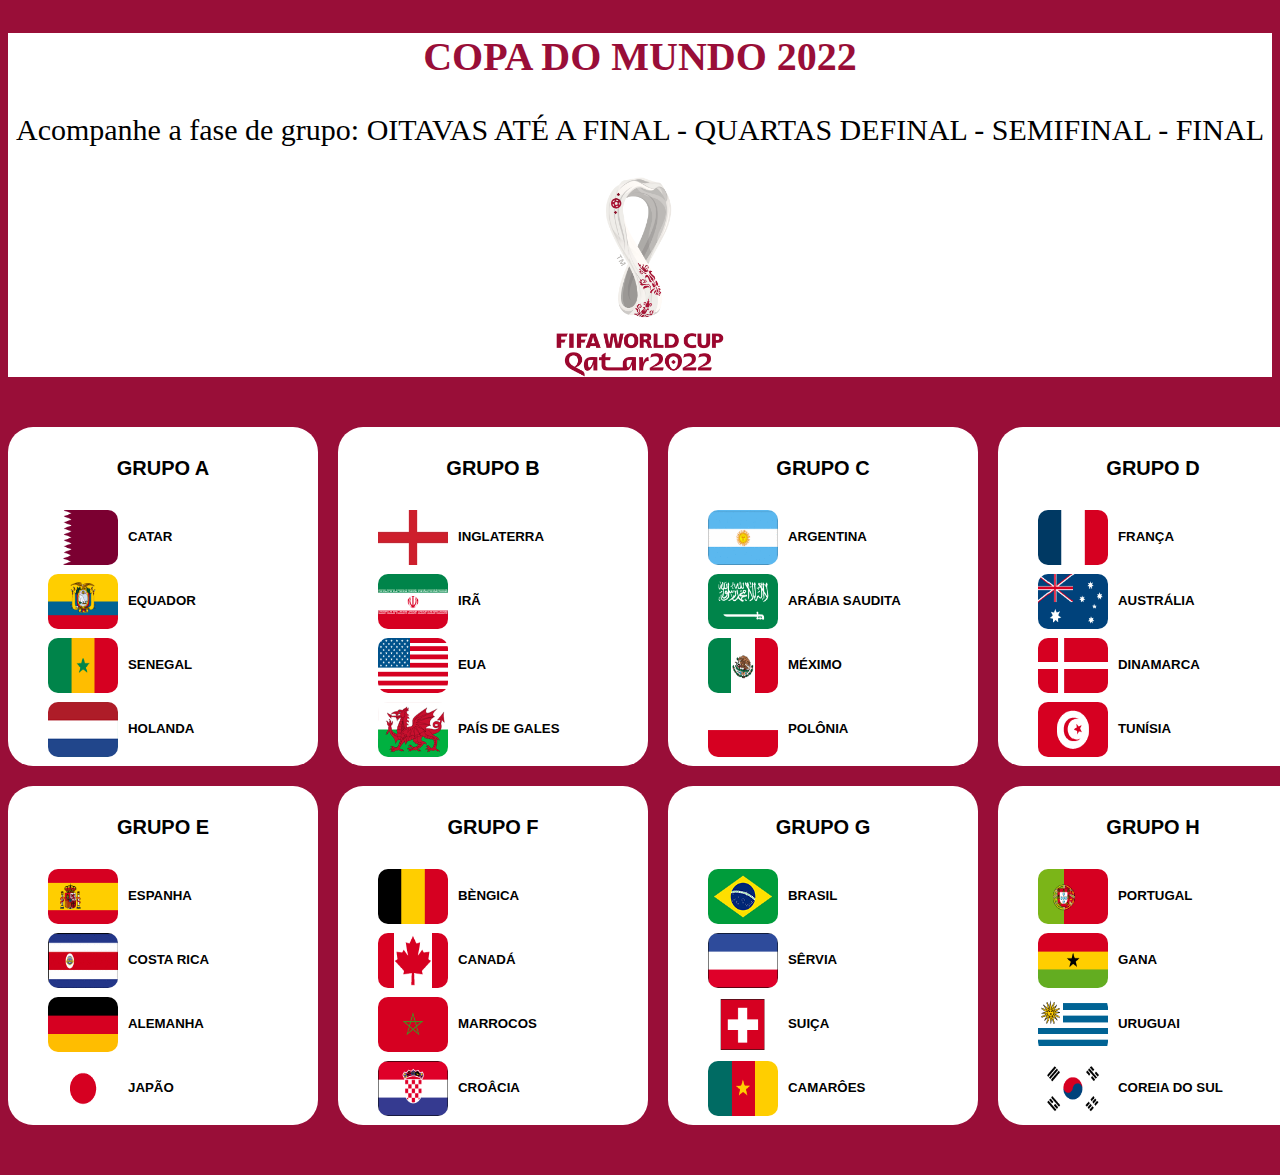
<file: copa/index.html>
<!DOCTYPE html>
<html lang="pt-br">
<head>
    <meta charset="UTF-8">
    <meta http-equiv="X-UA-Compatible" content="IE=edge">
    <meta name="viewport" content="width=device-width, initial-scale=1.0">
    <link rel="stylesheet" href="css/estilo.css">
    <title>Grupos da copa</title>
</head>
<body>
    <div class="cabeca">
        <h2>COPA DO MUNDO 2022</h2>
        <p class="desc">Acompanhe a fase de grupo: OITAVAS ATÉ A FINAL - QUARTAS DEFINAL - SEMIFINAL - FINAL </p>
        <img class="img-logo" src="img/logo-copa22.png" alt="">
    </div>
    <div class="corpo">
        <div class="grade">
            <div class="chaves">
                <div class="grupo">
                    <h4 class="nomegp">GRUPO A</h4>
                    <img class="img-bandeira" src="img/bandeiras/Catar.png" alt="">
                    <h5 class="nomepais">CATAR</h5>
                    <img class="img-bandeira" src="img/bandeiras/Equador.png" alt="">
                    <h5 class="nomepais">EQUADOR</h5>
                    <img class="img-bandeira" src="img/bandeiras/Senegal.png" alt="">
                    <h5 class="nomepais">SENEGAL</h5>
                    <img class="img-bandeira" src="img/bandeiras/Holanda.png" alt="">
                    <h5 class="nomepais">HOLANDA</h5> 
                </div>   
            </div>

            <div class="chaves">
                <div class="grupo">
                    <h4 class="nomegp">GRUPO B</h4>
                    <img class="img-bandeira" src="img/bandeiras/Inglaterra.png" alt="">
                    <h5 class="nomepais">INGLATERRA</h5>
                    <img class="img-bandeira" src="img/bandeiras/Ira.png" alt="">
                    <h5 class="nomepais">IRÃ</h5>
                    <img class="img-bandeira" src="img/bandeiras/eua.png" alt="">
                    <h5 class="nomepais">EUA</h5>
                    <img class="img-bandeira" src="img/bandeiras/PaisDeGales.png" alt="">
                    <h5 class="nomepais">PAÍS DE GALES</h5> 

                </div>  
            </div>

            <div class="chaves">
                <div class="grupo">
                    <h4 class="nomegp">GRUPO C</h4>
                    <img class="img-bandeira" src="img/bandeiras/Argentina.png" alt="">
                    <h5 class="nomepais">ARGENTINA</h5>
                    <img class="img-bandeira" src="img/bandeiras/ArabiaSaudita.png" alt="">
                    <h5 class="nomepais">ARÁBIA SAUDITA</h5>
                    <img class="img-bandeira" src="img/bandeiras/Mexico.png" alt="">
                    <h5 class="nomepais">MÉXIMO</h5>
                    <img class="img-bandeira" src="img/bandeiras/Polonia.png" alt=""> 
                    <h5 class="nomepais">POLÔNIA</h5>
                </div>
            </div>

            <div class="chaves">
                <div class="grupo">
                    <h4 class="nomegp">GRUPO D</h4>
                    <img class="img-bandeira" src="img/bandeiras/França.png" alt="">
                    <h5 class="nomepais">FRANÇA</h5>
                    <img class="img-bandeira" src="img/bandeiras/Australia.png" alt="">
                    <h5 class="nomepais">AUSTRÁLIA</h5>
                    <img class="img-bandeira" src="img/bandeiras/Dinamarca.png" alt="">
                    <h5 class="nomepais">DINAMARCA</h5>
                    <img class="img-bandeira" src="img/bandeiras/Tunisia.png" alt=""> 
                    <h5 class="nomepais">TUNÍSIA</h5>  
                </div>
            </div>

            <div class="chaves">
                <div class="grupo">
                    <h4 class="nomegp">GRUPO E</h4>
                    <img class="img-bandeira" src="img/bandeiras/Espanha.png" alt="">
                    <h5 class="nomepais">ESPANHA</h5>
                    <img class="img-bandeira" src="img/bandeiras/CostaRica.png" alt="">
                    <h5 class="nomepais">COSTA RICA</h5>
                    <img class="img-bandeira" src="img/bandeiras/Alemanha.png" alt="">
                    <h5 class="nomepais">ALEMANHA</h5>
                    <img class="img-bandeira" src="img/bandeiras/Japao.png" alt=""> 
                    <h5 class="nomepais">JAPÃO</h5>
                </div>
            </div>

            <div class="chaves">
                <div class="grupo">
                    <h4 class="nomegp">GRUPO F</h4>
                    <img class="img-bandeira" src="img/bandeiras/Belgica.png" alt="">
                    <h5 class="nomepais">BÈNGICA</h5>
                    <img class="img-bandeira" src="img/bandeiras/Canada.png" alt="">
                    <h5 class="nomepais">CANADÁ</h5>
                    <img class="img-bandeira" src="img/bandeiras/Marrocos.png" alt="">
                    <h5 class="nomepais">MARROCOS</h5>
                    <img class="img-bandeira" src="img/bandeiras/Croacia.png" alt=""> 
                    <h5 class="nomepais">CROÂCIA</h5>
                </div>
            </div>

            <div class="chaves">
                <div class="grupo">
                    <h4 class="nomegp">GRUPO G</h4>
                    <img class="img-bandeira" src="img/bandeiras/Brasilok.png" alt="">
                    <h5 class="nomepais">BRASIL</h5>
                    <img class="img-bandeira" src="img/bandeiras/Servia.png" alt="">
                    <h5 class="nomepais">SÊRVIA</h5>
                    <img class="img-bandeira" src="img/bandeiras/Suiça.png" alt="">
                    <h5 class="nomepais">SUIÇA</h5>
                    <img class="img-bandeira" src="img/bandeiras/Camaroes.png" alt=""> 
                    <h5 class="nomepais">CAMARÔES</h5>
                </div>
            </div>

            <div class="chaves">
                <div class="grupo">
                    <h4 class="nomegp">GRUPO H</h4>
                    <img class="img-bandeira" src="img/bandeiras/Portugal.png" alt="">
                    <h5 class="nomepais">PORTUGAL</h5>
                    <img class="img-bandeira" src="img/bandeiras/Gana.png" alt="">
                    <h5 class="nomepais">GANA</h5>
                    <img class="img-bandeira" src="img/bandeiras/Uruguai.png" alt="">
                    <h5 class="nomepais">URUGUAI</h5>
                    <img class="img-bandeira" src="img/bandeiras/CoreiaDoSul.png" alt=""> 
                    <h5 class="nomepais">COREIA DO SUL</h5>
                </div>
            </div>
            
        </div>
    </div>
</body>
</html>
</file>
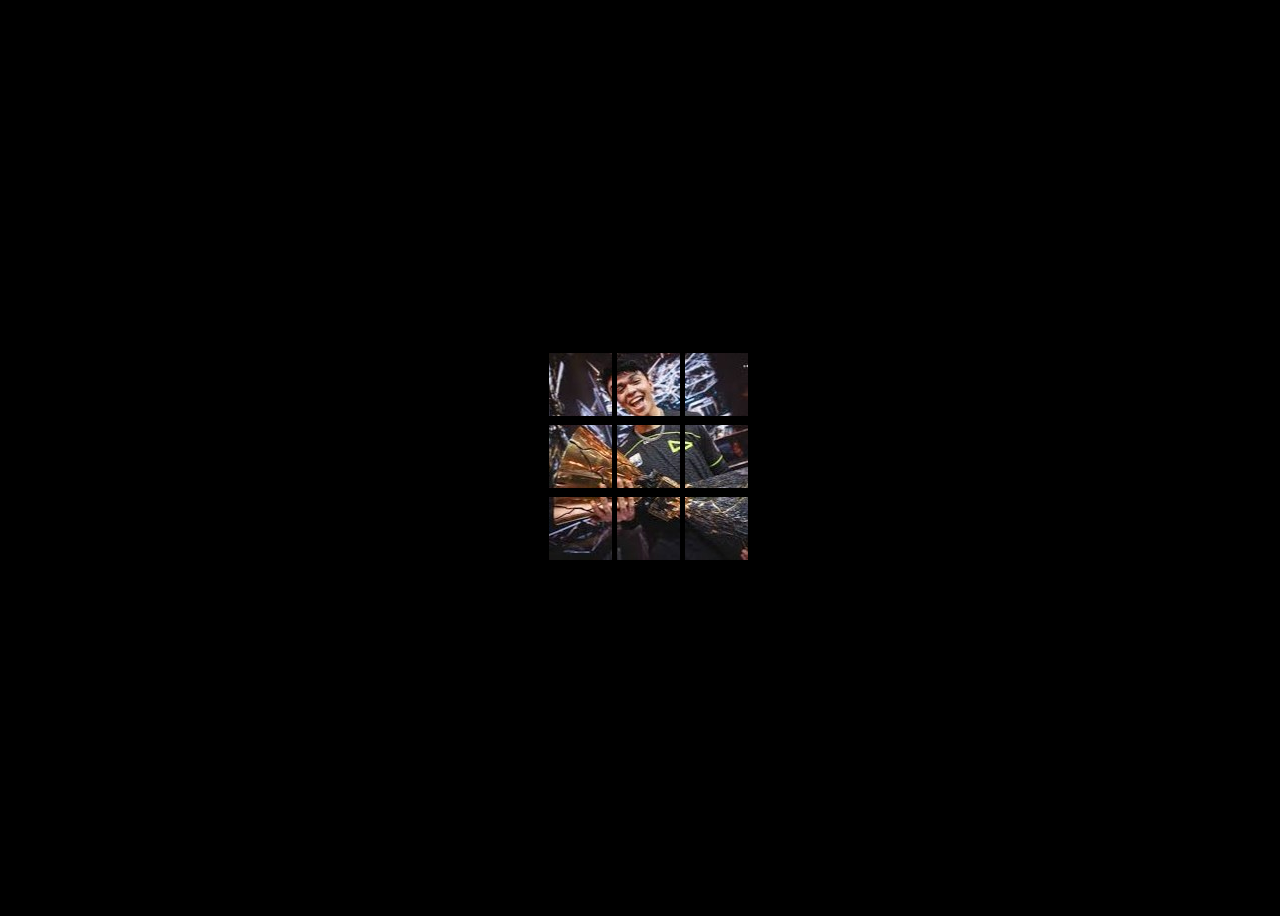
<file: teste_img/inicio.html>
<!DOCTYPE html>
<html lang="pt-br">
<head>
    <meta charset="UTF-8">
    <meta http-equiv="X-UA-Compatible" content="IE=edge">
    <meta name="viewport" content="width=device-width, initial-scale=1.0">
    <link rel="stylesheet" href="estilo.css">
    <title>TESTE IMAGEM</title>
</head>
<body>
     <div class="grid">
                <div class="img"><img src="img/9.jpg"></div>
                <div class="img"><img src="img/8.jpg" ></div>
                <div class="img"><img src="img/7.jpg" ></div>
                <div class="img"> <img src="img/6.jpg" ></div>
                <div class="img"><img src="img/5.jpg" ></div>
                <div class="img"><img src="img/4.jpg" ></div>   
                <div class="img"><img src="img/3.jpg" ></div>
                <div class="img"><img src="img/2.jpg" ></div>
                <div class="img"><img src="img/1.jpg"></div>
     </div>        
</body>
</html>
</file>
<file: copa/css/estilo.css>
body{
    background-color: #990e38;
}
.cabeca{
    background-color: #ffffff;
    display: block;
    margin-left: auto;
    margin-right: auto;
}

h2{
    color: #990e38;
    font-family: 'Segoe UI';
    text-align: center;
    font-size: 40px;
}

.img-logo{
    height: 200px;
    display: block;
    margin-left: auto;
    margin-right: auto;
}

.corpo{
    width: 1300px;
    margin: 50px auto 50px;
}

.grade{
    display: grid;
    grid-template-columns: calc(25% - 15px) calc(25% - 15px) calc(25% - 15px) calc(25% - 15px);
    height: 760%;
    grid-gap: 20px 20px;
}

.chaves{
    background-color: #ffffff;
    border-radius: 25px;
    padding: 20px 20px 20px 20px;
}

.grupo{
    background-color: transparent;
    padding: 10px 10px 10px 10px;
}

.nomegp{
    text-transform: uppercase;
    font-weight: 700;
    font-size: 20px;
    text-align: center;
    margin: 0px 0px 0px 0px;
    font-family: Arial, Helvetica, sans-serif;
}

.img-bandeira{
    height: 55px;
    width: 70px;
    margin: 30px 30px 0 10px;
    border-radius: 10px;
}

.nomepais{
    margin: -40px 30px 0 90px;
    font-family: Arial, Helvetica, sans-serif;
}

.desc{
    font-size: 30px;
    text-align: center;
}
</file>
<file: teste_img/estilo.css>
body{
    width: 100%;
    display: flex;
    justify-content: center;
    align-items: center;
    height: 100vh;
    background-color: black;
}
.grid{
    display: grid;
    grid-template-columns: auto auto auto;
    gap: 5px;
}
</file>
